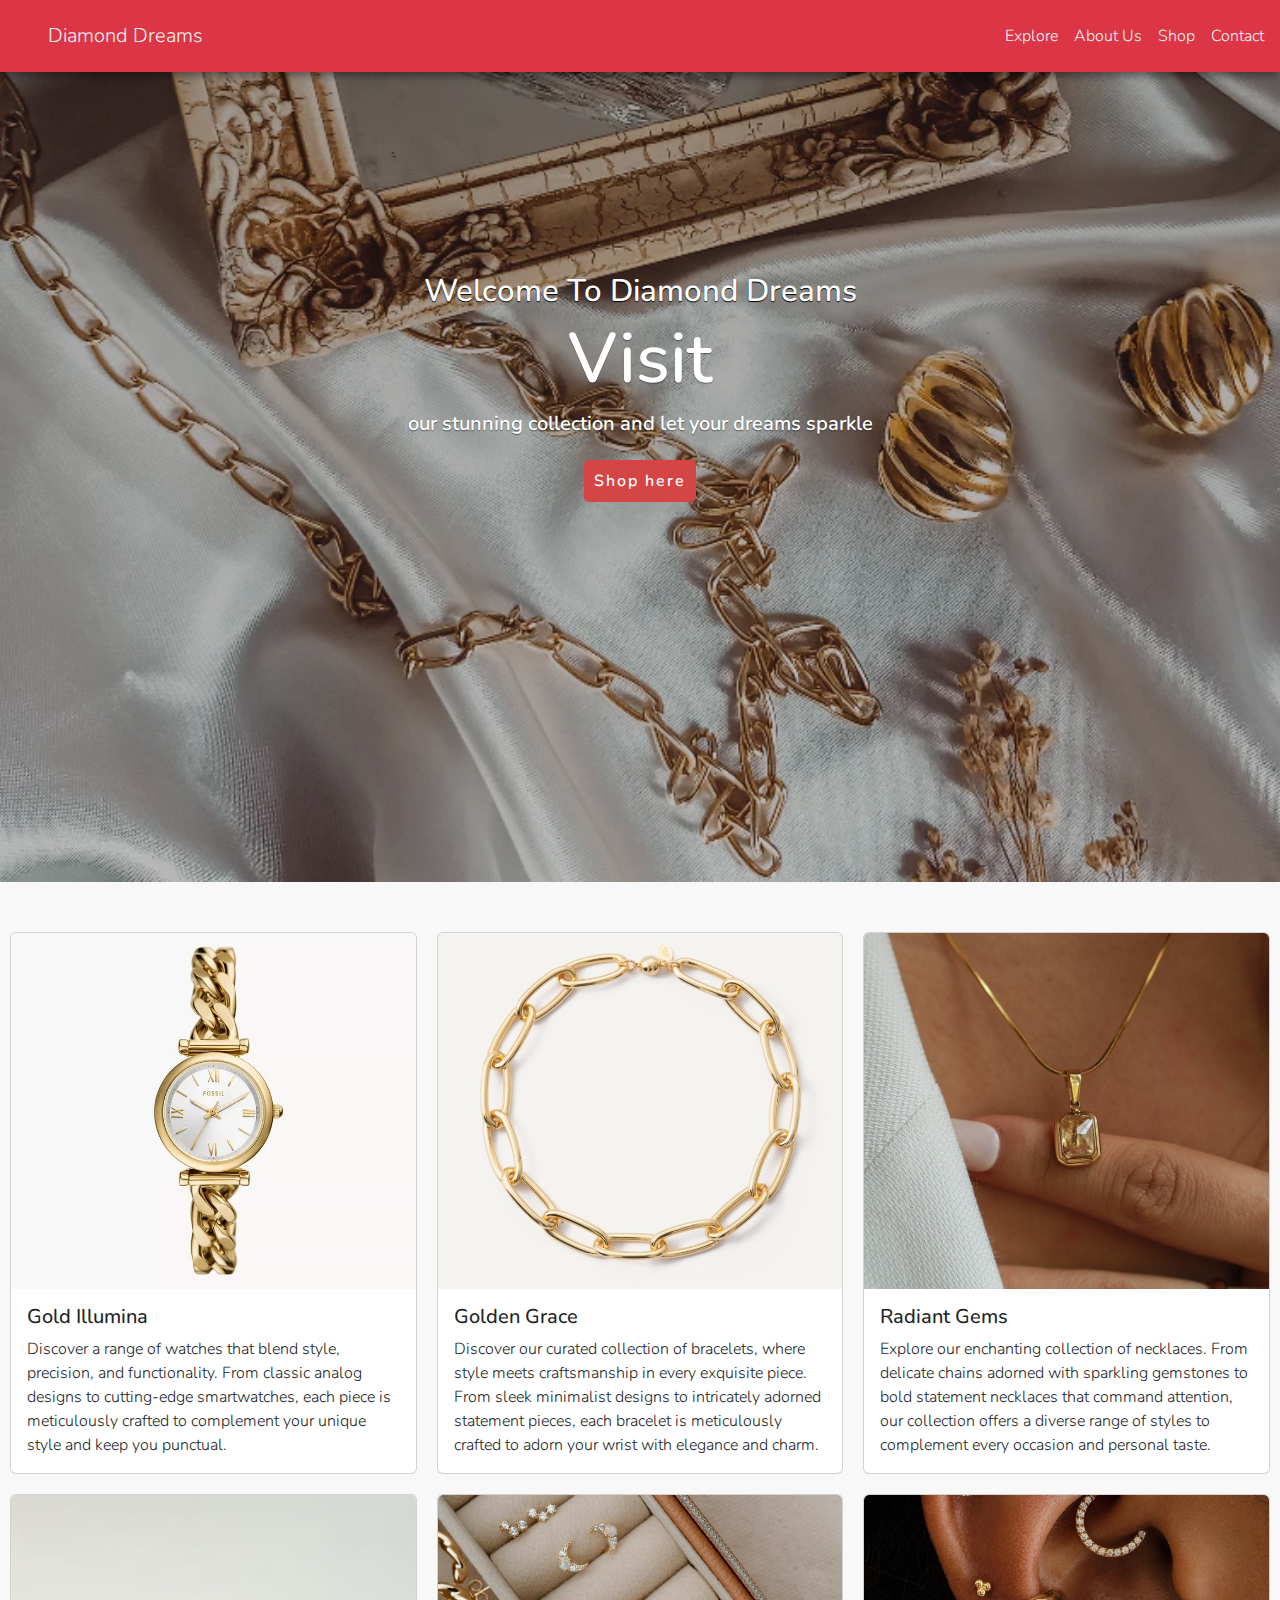
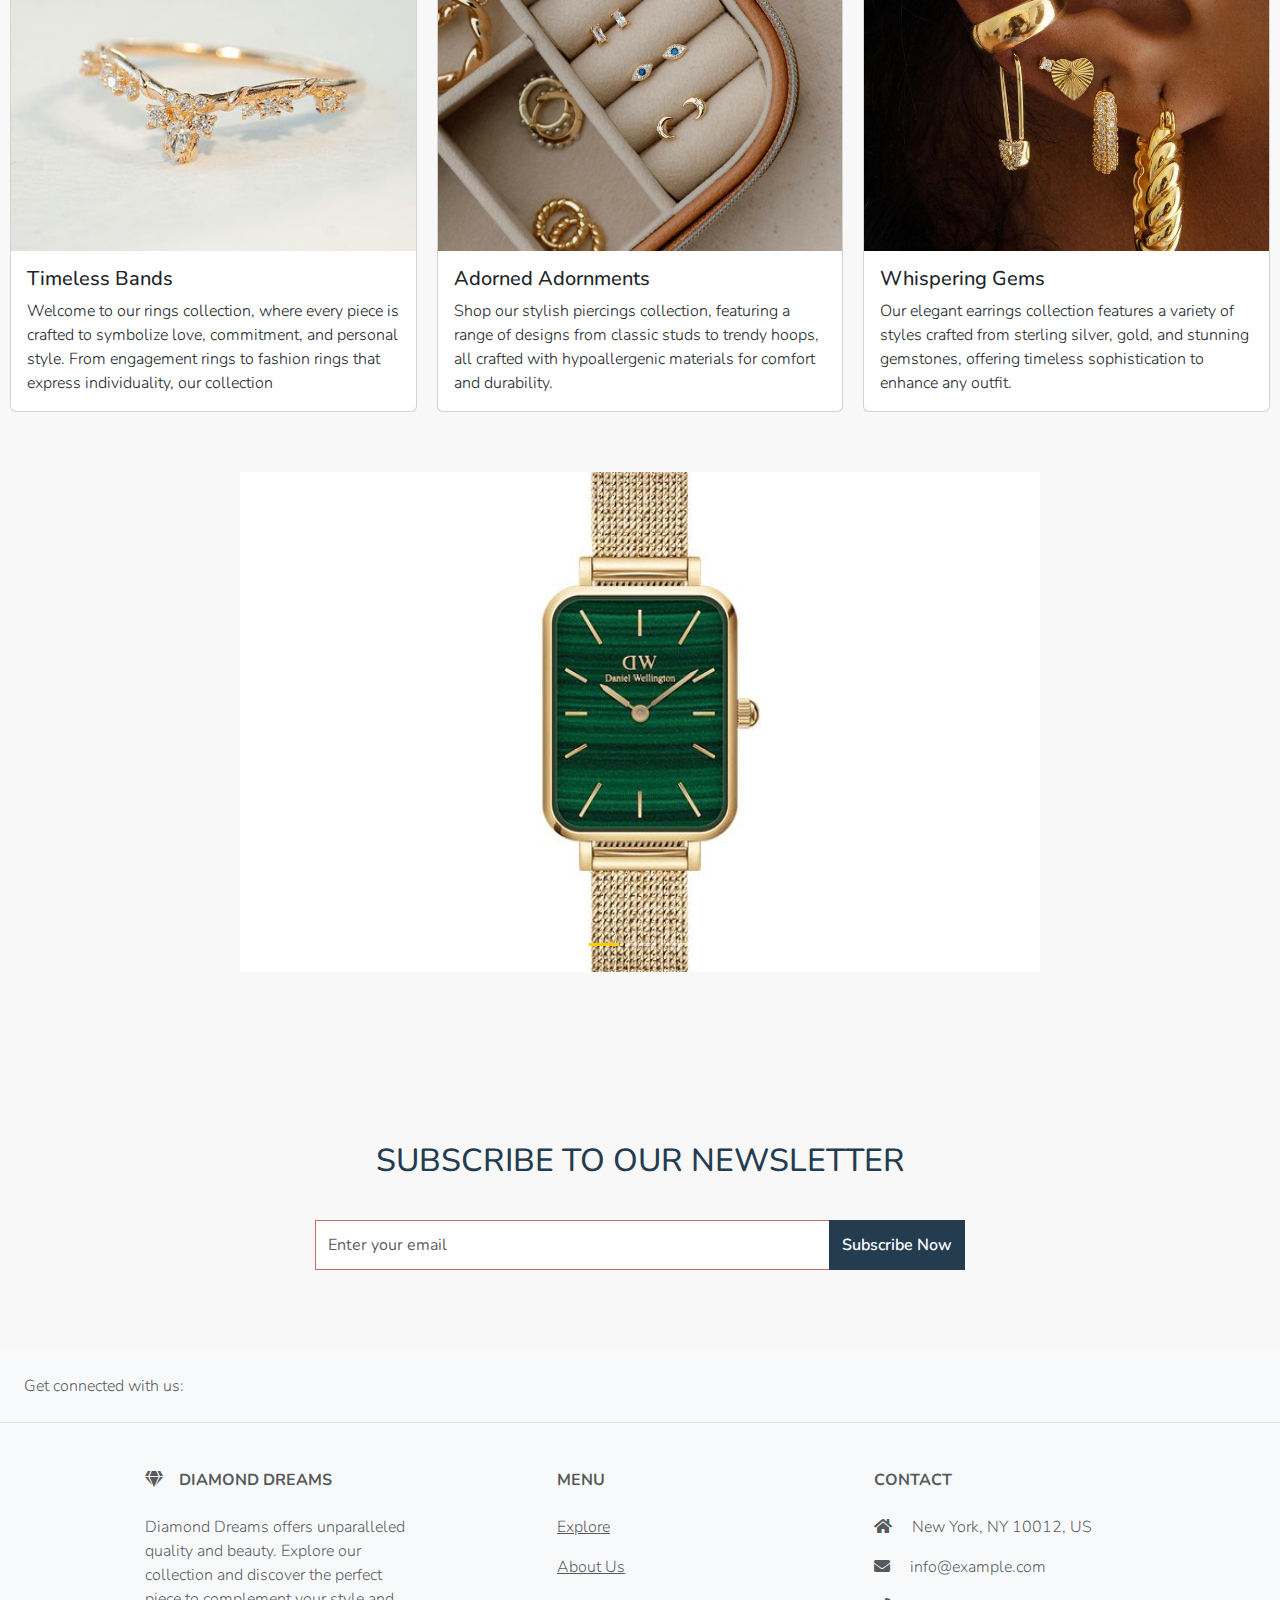
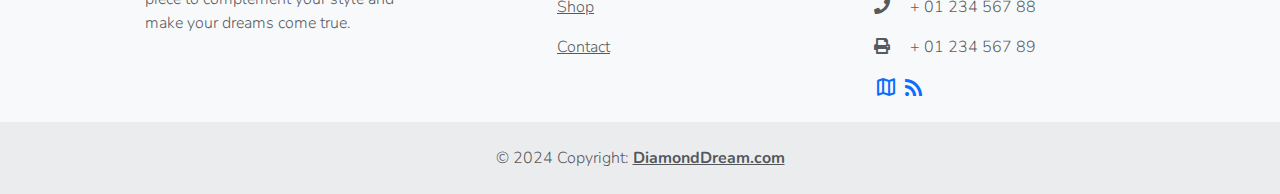
<file: index.html>
<!DOCTYPE html>
<html lang="en">

<head>
    <meta charset="UTF-8">
    <meta name="viewport" content="width=device-width, initial-scale=1.0">
    <meta name="description"
        content="Explore our exclusive collection of handmade silver jewelry. Perfect for every occasion, our unique designs are crafted with care. Shop now!">
    <meta name="keywords" content="Jewerly store, necklace, Jevtić, ring, bracelet">
    <meta name="author" content="Mina Jevtić">
    <meta name="Copyright" content="Jewerly store Jevtić 2024.">
    <title>Diamond Dreams</title>
        <script src="https://code.jquery.com/jquery-3.6.0.min.js"></script>
    <script src="https://stackpath.bootstrapcdn.com/bootstrap/4.5.2/js/bootstrap.min.js"></script>
    <link href="https://maxcdn.bootstrapcdn.com/bootstrap/4.5.2/css/bootstrap.min.css" rel="stylesheet">
    <link href="https://cdn.jsdelivr.net/npm/bootstrap@5.3.3/dist/css/bootstrap.min.css" rel="stylesheet"
        integrity="sha384-QWTKZyjpPEjISv5WaRU9OFeRpok6YctnYmDr5pNlyT2bRjXh0JMhjY6hW+ALEwIH" crossorigin="anonymous">
    <link rel="stylesheet" href="https://cdnjs.cloudflare.com/ajax/libs/animate.css/4.1.1/animate.min.css" />
    <script src="https://cdn.jsdelivr.net/npm/bootstrap@3.4.1/dist/js/bootstrap.min.js" integrity="sha384-aJ21OjlMXNL5UyIl/XNwTMqvzeRMZH2w8c5cRVpzpU8Y5bApTppSuUkhZXN0VxHd" crossorigin="anonymous"></script>
    <link rel="shortcut icon" href="slike/icon.png">
    <script src="https://cdn.jsdelivr.net/npm/bootstrap@5.3.3/dist/js/bootstrap.bundle.min.js"></script>
     <link href="https://cdnjs.cloudflare.com/ajax/libs/font-awesome/5.15.3/css/all.min.css" rel="stylesheet"> 
    <link rel="preconnect" href="https://fonts.googleapis.com">
<link rel="preconnect" href="https://fonts.gstatic.com" crossorigin>
<link href="https://fonts.googleapis.com/css2?family=Nunito:ital,wght@0,200..1000;1,200..1000&display=swap" rel="stylesheet">
    <link rel="stylesheet" href="https://fonts.googleapis.com/css2?family=Material+Symbols+Outlined:opsz,wght,FILL,GRAD@24,400,0,0" />
    <link rel="stylesheet" href="./html/style.css">
</head>

<body class="fade-in">
    <header data-mdb-sticky-boundary="true">
        <nav class="navbar navbar-expand-lg navbar-blue bg-danger">
            <a class="navbar-brand text-light ml-5" href="#">Diamond Dreams</a>
            <button class="navbar-toggler" type="button" data-toggle="collapse" data-target="#navbarNav"
                aria-controls="navbarNav" aria-expanded="false" aria-label="Toggle navigation">
               
            </button>
            <div class="collapse navbar-collapse mr-9 p-2" id="navbarNav">
                <ul class="navbar-nav ml-auto ">
                    <li class="nav-item ">
                        <a class="nav-link text-light " href="index.html">Explore</a>
                    </li>
                    <li class="nav-item">
                        <a class="nav-link text-light" href="html/about.html">About Us</a>
                    </li>
                    <li class="nav-item">
                        <a class="nav-link text-light" href="html/gallery.html">Shop</a>
                    </li>
                    <li class="nav-item">
                        <a class="nav-link text-light" href="html/contact.html">Contact</a>
                    </li>
                </ul>
            </div>
        </nav>
    </header>
    <div class="home">
        <div class="content animate__animated animate__slideInUp">
            <h5>Welcome To Diamond Dreams</h5>
            <h1>Visit <span class="changecontent"></span></h1>
            <p>our stunning collection and let your dreams sparkle</p>
            <a href="html/gallery.html">Shop here</a>
        </div>
    </div>
    <div class="row row-cols-1 row-cols-md-3 g-0">
        <div class="col">
            <div class="card">
                <img src="slike/watch1.jpeg" class="card-img-top" alt="watch">
                <div class="card-body">
                    <h5 class="card-title">Gold Illumina</h5>
                    <p class="card-text">Discover a range of watches that blend style, precision, and functionality.
                        From classic analog designs to cutting-edge smartwatches, each piece is meticulously
                        crafted to complement your unique style and keep you punctual.</p>
                </div>
            </div>
        </div>
        <div class="col">
            <div class="card">
                <img src="slike/Necklace - Gold.jpeg" class="card-img-top" alt="necklace">
                <div class="card-body">
                    <h5 class="card-title">Golden Grace</h5>
                    <p class="card-text">Discover our curated collection of bracelets, where style meets craftsmanship
                        in every exquisite piece. From sleek minimalist designs to intricately adorned statement pieces,
                        each bracelet
                        is meticulously crafted to adorn your wrist with elegance and charm.</p>
                </div>
            </div>
        </div>
        <div class="col">
            <div class="card">
                <img src="slike/zlato2.jpg" class="card-img-top" alt="gold">
                <div class="card-body">
                    <h5 class="card-title">Radiant Gems</h5>
                    <p class="card-text">Explore our enchanting collection of necklaces. From delicate chains adorned
                        with sparkling gemstones to bold statement necklaces that command attention,
                        our collection offers a diverse range of styles to complement every occasion and personal taste.
                    </p>
                </div>
            </div>
        </div>
        <div class="col">
            <div class="card">
                <img src="slike/Kore Ring.jpeg" class="card-img-top" alt="ring">
                <div class="card-body">
                    <h5 class="card-title">Timeless Bands</h5>
                    <p class="card-text">Welcome to our rings collection, where every piece is crafted to symbolize
                        love, commitment, and personal style.
                        From engagement rings to fashion rings that express individuality, our collection
                    </p>
                </div>
            </div>
        </div>
        <div class="col">
            <div class="card">
                <img src="slike/zlato.jpg" class="card-img-top" alt="zlato">
                <div class="card-body">
                    <h5 class="card-title">Adorned Adornments</h5>
                    <p class="card-text">Shop our stylish piercings collection, featuring a range of designs from
                        classic studs to trendy hoops,
                        all crafted with hypoallergenic materials for comfort and durability.</p>
                </div>
            </div>
        </div>
        <div class="col">
            <div class="card">
                <img src="slike/earings.jpeg" class="card-img-top" alt="earings">
                <div class="card-body">
                    <h5 class="card-title">Whispering Gems</h5>
                    <p class="card-text">Our elegant earrings collection features a variety of styles crafted from
                        sterling silver, gold, and
                        stunning gemstones, offering timeless sophistication to enhance any outfit.</p>
                </div>
            </div>
        </div>
    </div>

    <div id="carouselExampleIndicators" class="carousel slide">
        <div class="carousel-indicators">
            <button type="button" data-bs-target="#carouselExampleIndicators" data-bs-slide-to="0" class="active"
                aria-current="true" aria-label="Slide 1"></button>
            <button type="button" data-bs-target="#carouselExampleIndicators" data-bs-slide-to="1"
                aria-label="Slide 2"></button>
            <button type="button" data-bs-target="#carouselExampleIndicators" data-bs-slide-to="2"
                aria-label="Slide 3"></button>
        </div>
        <div class="carousel-inner">
            <div class="carousel-item active">
                <img src="./slike/watch4.jpeg" class="d-block  w-100 h-100px" alt="watch4">
            </div>
            <div class="carousel-item">
                <img src="./slike/watch3.jpeg" class="d-block w-100 h-100px " alt="watch3">
            </div>
            <div class="carousel-item">
                <img src="./slike/watch5.jpeg" class="d-block w-100 h-100px " alt="watch5">
            </div>
        </div>
        <button class="carousel-control-prev" type="button" data-bs-target="#carouselExampleIndicators"
            data-bs-slide="prev">
            <span class="carousel-control-prev-icon" aria-hidden="true"></span>
            <span class="visually-hidden">Previous</span>
        </button>
        <button class="carousel-control-next" type="button" data-bs-target="#carouselExampleIndicators"
            data-bs-slide="next">
            <span class="carousel-control-next-icon" aria-hidden="true"></span>
            <span class="visually-hidden">Next</span>
        </button>
    </div>

    <section class="newsletter">
        <div class="container">
            <div class="row">
                <div class="col-sm-12">
                    <div class="content">
                        <h2>SUBSCRIBE TO OUR NEWSLETTER</h2>
                        <div class="input-group">
                            <input type="email" class="form-control" placeholder="Enter your email">
                            <span class="input-group-btn">
                                <button class="btn" type="submit">Subscribe Now</button>
                            </span>
                        </div>
                    </div>
                </div>
            </div>
        </div>
    </section>

    <footer class="text-center text-lg-start bg-body-tertiary text-muted">
        <section class="d-flex justify-content-center justify-content-lg-between p-4 border-bottom">
            <div class="me-5 d-none d-lg-block">
                <span>Get connected with us:</span>
            </div>
        </section>
        <section class="">
            <div class="container text-center text-md-start mt-5">
                <div class="row mt-3">
                    <div class="col-md-3 col-lg-4 col-xl-3 mx-auto mb-4">
                        <h6 class="text-uppercase fw-bold mb-4">
                            <i class="fas fa-gem me-3"></i>Diamond Dreams
                        </h6>
                        <p>
                            Diamond Dreams offers unparalleled quality and beauty. Explore our collection and discover
                            the perfect piece to complement your style and make your dreams come true.
                        </p>
                    </div>
                    <div class="col-md-3 col-lg-2 col-xl-2 mx-auto mb-4">
                        <h6 class="text-uppercase fw-bold mb-4">
                            Menu
                        </h6>
                        <p>
                            <a href="#" class="text-reset">Explore</a>
                        </p>
                        <p>
                            <a href="html/about.html" class="text-reset">About Us</a>
                        </p>
                        <p>
                            <a href="html/gallery.html" class="text-reset">Shop</a>
                        </p>
                        <p>
                            <a href="html/contact.html" class="text-reset">Contact</a>
                        </p>
                    </div>
                    <div class="col-md-4 col-lg-3 col-xl-3 mx-auto mb-md-0 mb-4">
                        <h6 class="text-uppercase fw-bold mb-4">Contact</h6>
                        <p><i class="fas fa-home me-3"></i> New York, NY 10012, US</p>
                        <p>
                            <i class="fas fa-envelope me-3"></i>
                            info@example.com
                        </p>
                        <p><i class="fas fa-phone me-3"></i> + 01 234 567 88</p>
                        <p><i class="fas fa-print me-3"></i> + 01 234 567 89</p>
                        <p>
                            <a href="sitemap.xml"><span class="material-symbols-outlined">map</span></a>
                             <a href="feed.rss"><span class="material-symbols-outlined">rss_feed</span></a>
                        </p>
                    </div>
                </div>
            </div>
        </section>
        <div class="text-center p-4" style="background-color: rgba(0, 0, 0, 0.05);">
            © 2024 Copyright:
            <a class="text-reset fw-bold" href="#">DiamondDream.com</a>
        </div>
    </footer>



</body>

</html>
</file>
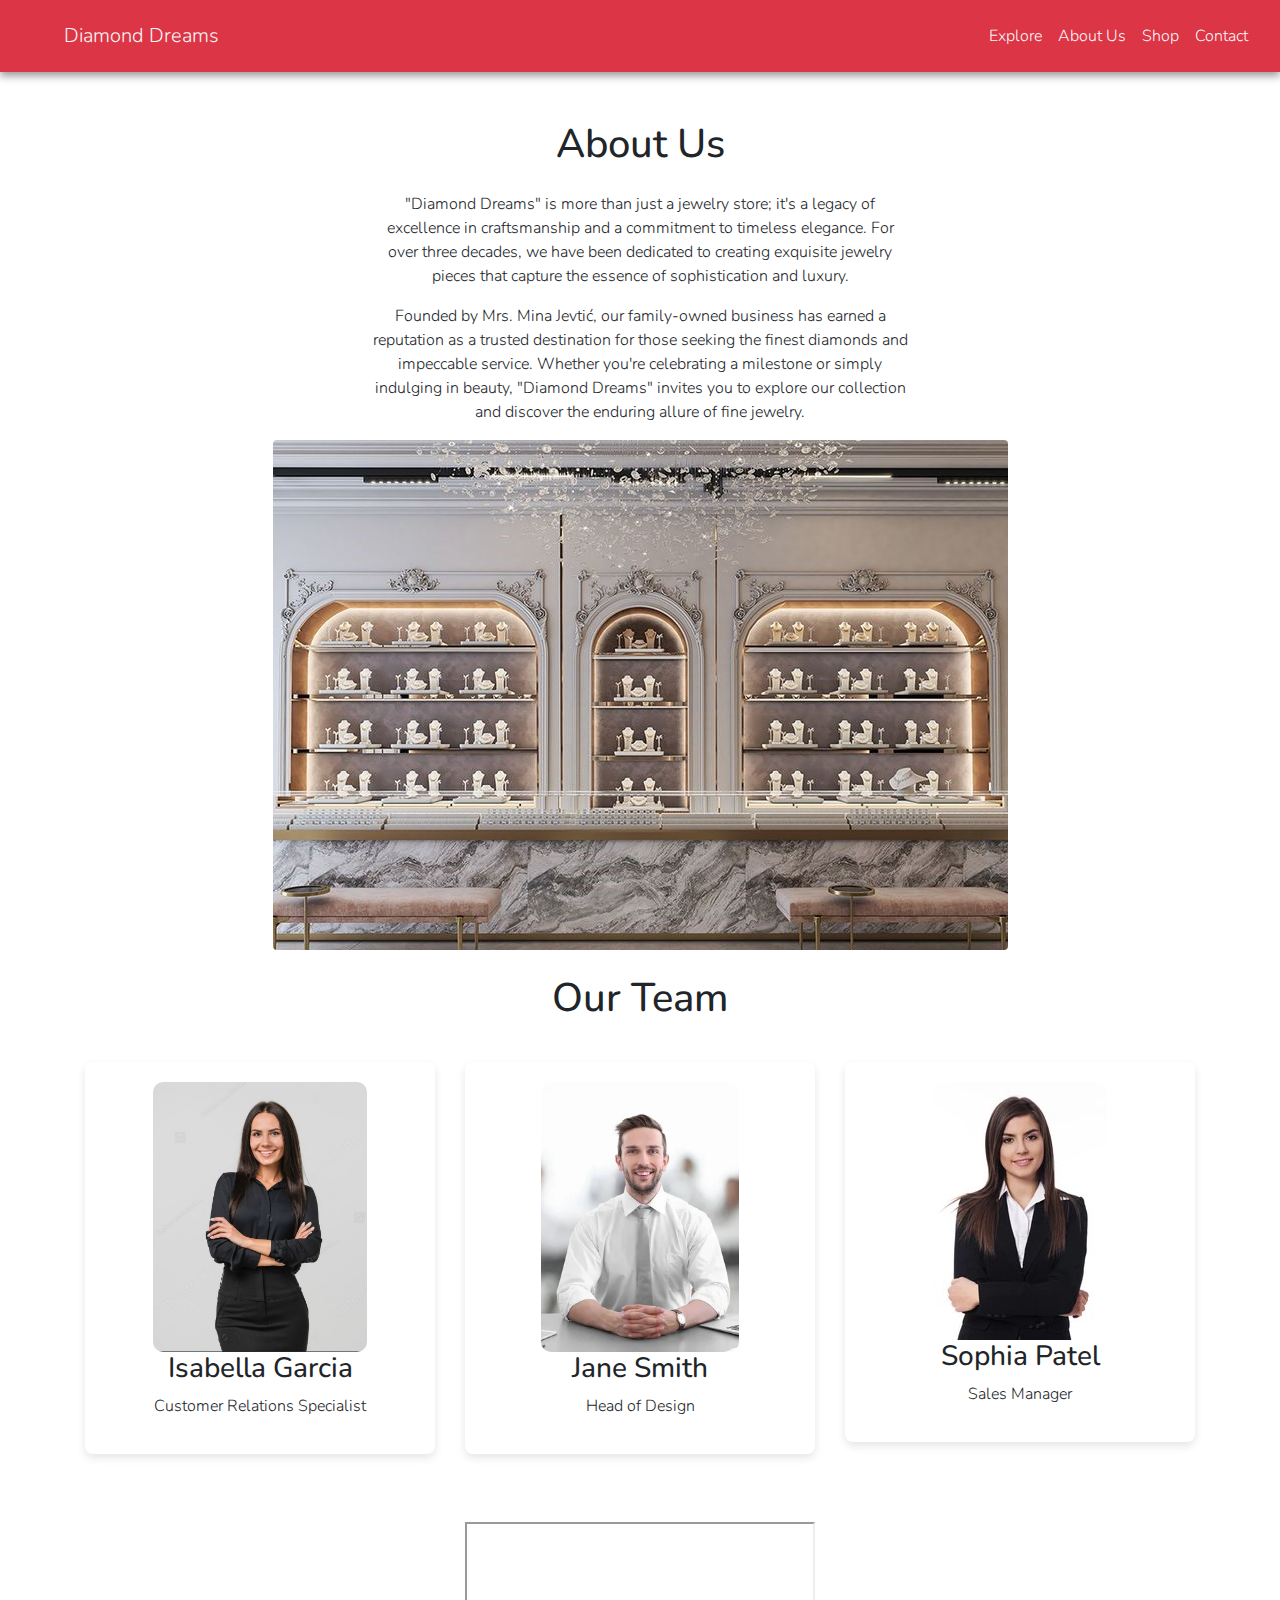
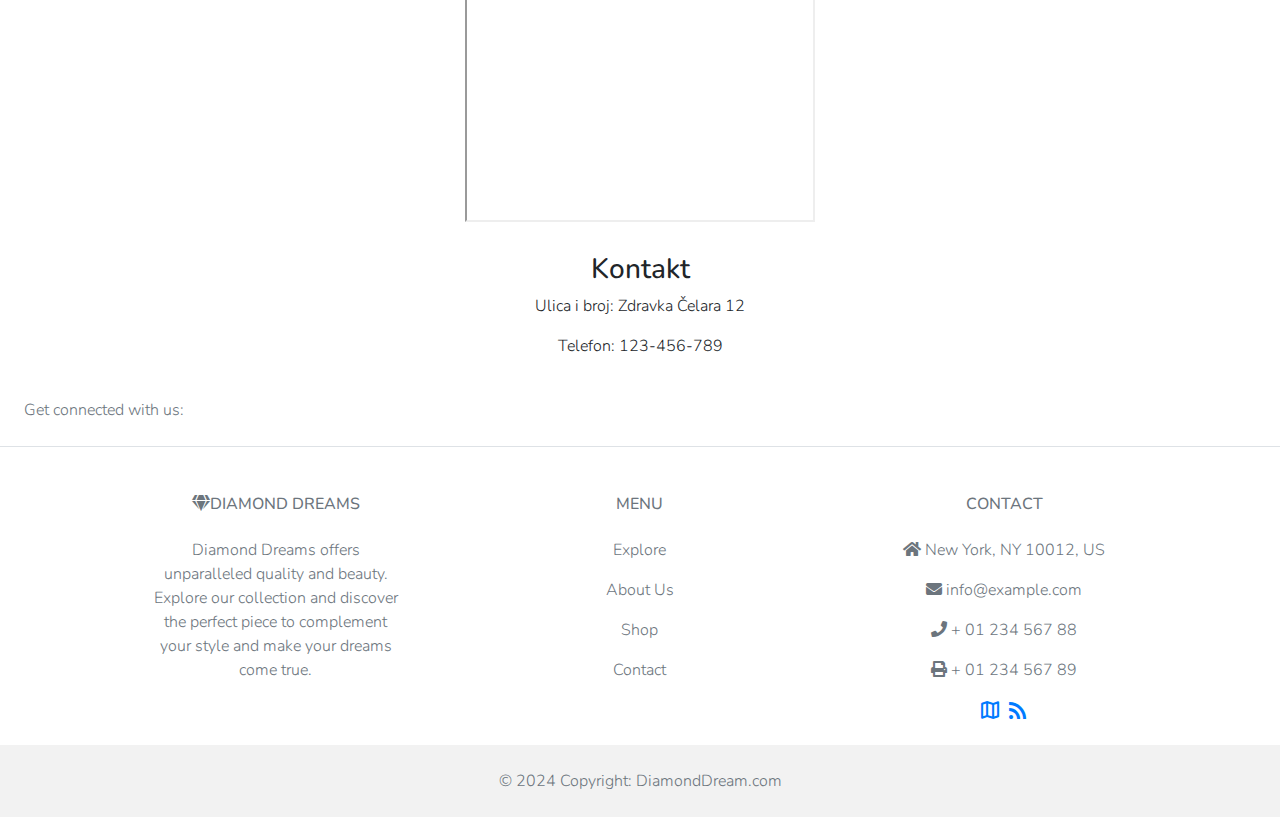
<file: html/about.html>
<!DOCTYPE html>
<html lang="en">
    <head>
        <meta charset="UTF-8">
        <meta name="viewport" content="width=device-width, initial-scale=1.0">
        <meta name="description" content="Explore our exclusive collection of handmade silver jewelry. Perfect for every occasion, our unique designs are crafted with care. Shop now!">
        <meta name="keywords" content="Jewerly store, necklace, Jevtić, ring, bracelet">
        <meta name="author" content="Mina Jevtić">  
        <meta name="Copyright" content="Jewerly store Jevtić 2024.">
        <title>Diamond Dreams</title>
         <script src="https://code.jquery.com/jquery-3.6.0.min.js"></script>
    <script src="https://stackpath.bootstrapcdn.com/bootstrap/4.5.2/js/bootstrap.min.js"></script>
    <link href="https://maxcdn.bootstrapcdn.com/bootstrap/4.5.2/css/bootstrap.min.css" rel="stylesheet">
    <link rel="shortcut icon" href="../slike/icon.png">
<script src="https://cdn.jsdelivr.net/npm/bootstrap@3.4.1/dist/js/bootstrap.min.js" integrity="sha384-aJ21OjlMXNL5UyIl/XNwTMqvzeRMZH2w8c5cRVpzpU8Y5bApTppSuUkhZXN0VxHd" crossorigin="anonymous"></script>
    <script src="https://cdn.jsdelivr.net/npm/bootstrap@5.3.3/dist/js/bootstrap.bundle.min.js"></script>
 <link href="https://cdnjs.cloudflare.com/ajax/libs/font-awesome/5.15.3/css/all.min.css" rel="stylesheet">
     <link rel="preconnect" href="https://fonts.googleapis.com">
<link rel="preconnect" href="https://fonts.gstatic.com" crossorigin>
<link href="https://fonts.googleapis.com/css2?family=Nunito:ital,wght@0,200..1000;1,200..1000&display=swap" rel="stylesheet">
         <link rel="stylesheet" href="https://fonts.googleapis.com/css2?family=Material+Symbols+Outlined:opsz,wght,FILL,GRAD@24,400,0,0" />
        <link rel="stylesheet" href="../html/style.css">
      </head>
<body>

     <header data-mdb-sticky-boundary="true">
        <nav class="navbar navbar-expand-lg navbar-blue bg-danger">
            <a class="navbar-brand text-light ml-5" href="../index.html">Diamond Dreams</a>
            <button class="navbar-toggler" type="button" data-toggle="collapse" data-target="#navbarNav"
                aria-controls="navbarNav" aria-expanded="false" aria-label="Toggle navigation">
                
            </button>
            <div class="collapse navbar-collapse mr-9 p-2" id="navbarNav">
                <ul class="navbar-nav ml-auto ">
                    <li class="nav-item ">
                        <a class="nav-link text-light " href="../index.html">Explore</a>
                    </li>
                    <li class="nav-item">
                        <a class="nav-link text-light" href="about.html">About Us</a>
                    </li>
                    <li class="nav-item">
                        <a class="nav-link text-light" href="gallery.html">Shop</a>
                    </li>
                    <li class="nav-item">
                        <a class="nav-link text-light" href="contact.html">Contact</a>
                    </li>
                </ul>
            </div>
        </nav>
    </header>


    <div class="container mt-4">
        <h1 class="text-center mt-5 fs-1 about-h1">About Us</h1>
        <div class="row mt-4">
          <div class="col-md-6 order-1 col-md-12 text-center">
            <img src="../slike/store.jpeg" class="img-fluid about-image rounded" alt="store">
          </div>
          <div class="col-md-6 fs-5 mt-md-0 mt-3 text-center mx-auto">
            <p class="fs-4 about-p font">"Diamond Dreams" is more than just a jewelry store; it's a legacy of excellence in craftsmanship and a commitment to timeless elegance. For over three decades, we have been dedicated to creating exquisite jewelry pieces that capture the essence of sophistication and luxury. </p>
            <p class="fs-4 about-p font">Founded by Mrs. Mina Jevtić, our family-owned business has earned a reputation as a trusted destination for those seeking the finest diamonds and impeccable service. Whether you're celebrating a milestone or simply indulging in beauty, "Diamond Dreams" invites you to explore our collection and discover the enduring allure of fine jewelry.</p>
          </div>
        </div>
      </div>


     <div class="container">
        <h1 class="my-4 text-center">Our Team</h1>
        
        <div class="row">
          <div class="col-lg-4 col-md-6">
            <div class="team-member">
              <img src="../slike/woman2.jpg" alt="Team Member 1">
              <h3>Isabella Garcia</h3>
              <p>Customer Relations Specialist</p>
            </div>
          </div>
      
          <div class="col-lg-4 col-md-6">
            <div class="team-member">
              <img src="../slike/man.jpg" alt="Team Member 2">
              <h3>Jane Smith</h3>
              <p>Head of Design</p>
            </div>
          </div>
      
          <div class="col-lg-4 col-md-6">
            <div class="team-member">
              <img src="../slike/woman3.jpg" alt="Team Member 3">
              <h3>Sophia Patel</h3>
              <p>Sales Manager</p>
            </div>
          </div>
        </div>
      </div>
   
     
    
      <div class="col-md-12 text-center mt-2">
        <div class="mapa">
          <iframe src="https://www.google.com/maps/embed?pb=!1m18!1m12!1m3!1d2830.4055221670005!2d20.4815072!3d44.8133026!2m3!1f0!2f0!3f0!3m2!1i1024!2i768!4f13.1!3m3!1m2!1s0x475a7abd87fbf4b5%3A0xed137cbad2a8615c!2z0JfQtNGA0LDQstC60LAg0KfQtdC70LDRgNCwIDIzLCDQkdC10L7Qs9GA0LDQtCAxMTA2MA!5e0!3m2!1ssr!2srs!4v1711200705818!5m2!1ssr!2srs" 
                  width="350" 
                  height="300" 
                  allowfullscreen="" 
                  loading="lazy" 
                  referrerpolicy="no-referrer-when-downgrade" 
                  class="mapa">
          </iframe>
        </div>
        <div class="mt-4 fs-5">
          <h3>Kontakt</h3>
          <p>Ulica i broj: Zdravka Čelara 12</p>
          <p>Telefon: 123-456-789</p>
        </div>
      </div>
    
<footer class="text-center text-lg-start bg-body-tertiary text-muted">
    <section class="d-flex justify-content-center justify-content-lg-between p-4 border-bottom">
        <div class="me-5 d-none d-lg-block">
            <span>Get connected with us:</span>
        </div>
    </section>
    <section class="">
        <div class="container text-center text-md-start mt-5">
            <div class="row mt-3">
                <div class="col-md-3 col-lg-4 col-xl-3 mx-auto mb-4">
                    <h6 class="text-uppercase fw-bold mb-4">
                        <i class="fas fa-gem me-3"></i>Diamond Dreams</h6>
                    <p>
                        Diamond Dreams offers unparalleled quality and beauty. Explore our collection and discover 
                        the perfect piece to complement your style and make your dreams come true.
                    </p>                       
                </div>
                <div class="col-md-3 col-lg-2 col-xl-2 mx-auto mb-4">
                    <h6 class="text-uppercase fw-bold mb-4">
                        Menu
                    </h6>
                    <p>
                        <a href="../index.html" class="text-reset">Explore</a>
                    </p>
                    <p>
                        <a href="about.html" class="text-reset">About Us</a>
                    </p>
                    <p>
                        <a href="gallery.html" class="text-reset">Shop</a>
                    </p>
                    <p>
                        <a href="contact.html" class="text-reset">Contact</a>
                    </p>
                </div>
                <div class="col-md-4 col-lg-3 col-xl-3 mx-auto mb-md-0 mb-4">
                    <h6 class="text-uppercase fw-bold mb-4">Contact</h6>
                    <p><i class="fas fa-home me-3"></i> New York, NY 10012, US</p>
                    <p>
                        <i class="fas fa-envelope me-3"></i>
                        info@example.com
                    </p>
                    <p><i class="fas fa-phone me-3"></i> + 01 234 567 88</p>
                    <p><i class="fas fa-print me-3"></i> + 01 234 567 89</p>
                       <p>
                            <a href="../sitemap.xml"><span class="material-symbols-outlined">map</span></a>
                             <a href="../feed.rss"><span class="material-symbols-outlined">rss_feed</span></a>
                        </p>
                </div>
            </div>
        </div>
    </section>
    <div class="text-center p-4" style="background-color: rgba(0, 0, 0, 0.05);">
        © 2024 Copyright:
        <a class="text-reset fw-bold" href="#">DiamondDream.com</a>
    </div>
</footer>
</body>
</html>
</file>
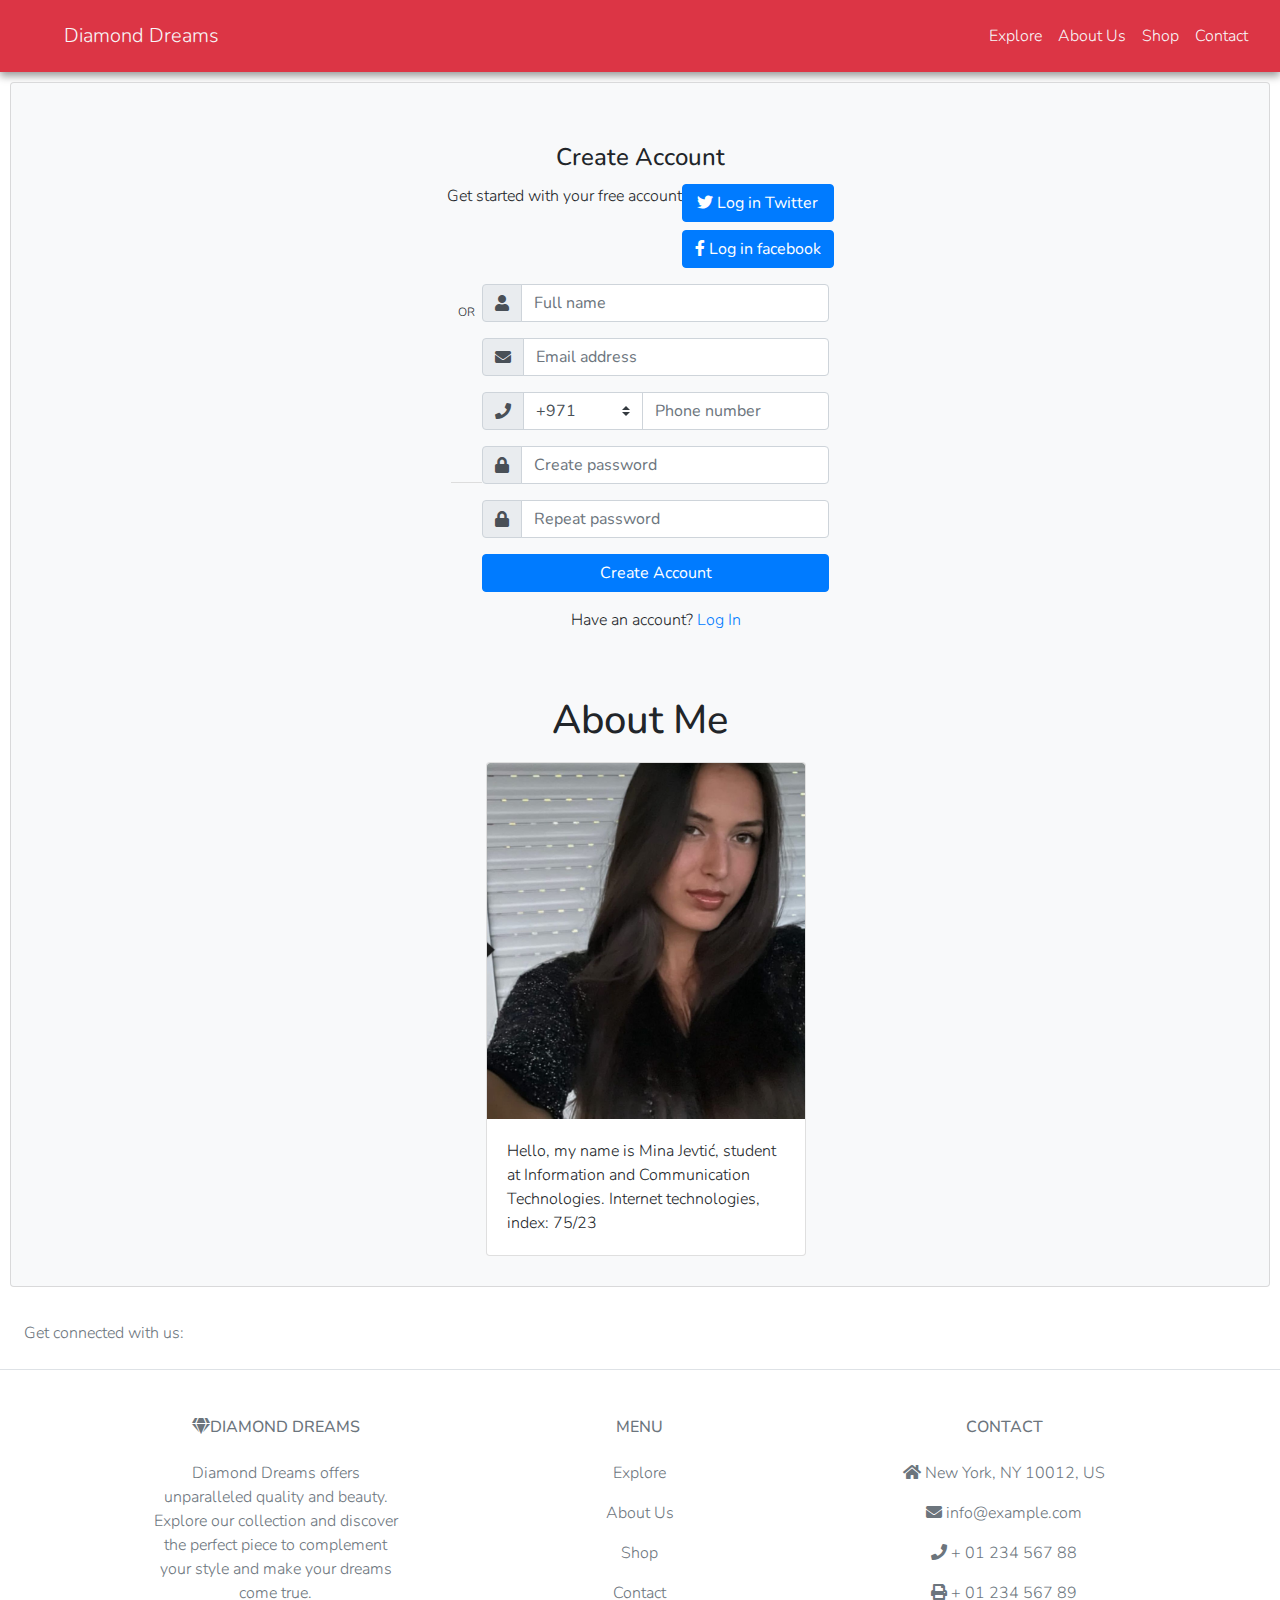
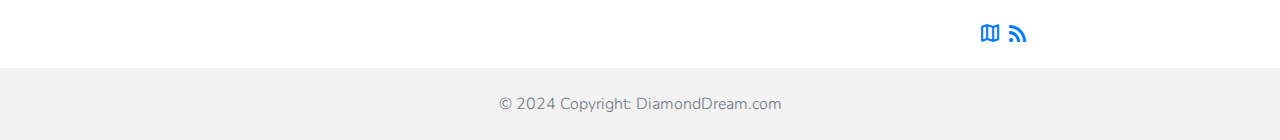
<file: html/contact.html>
<!DOCTYPE html>
<html lang="en">
    <head>
        <meta charset="UTF-8">
        <meta name="viewport" content="width=device-width, initial-scale=1.0">
        <meta name="description" content="Explore our exclusive collection of handmade silver jewelry. Perfect for every occasion, our unique designs are crafted with care. Shop now!">
        <meta name="keywords" content="Jewerly store, necklace, Jevtić, ring, bracelet">
        <meta name="author" content="Mina Jevtić">  
        <meta name="Copyright" content="Jewerly store Jevtić 2024.">
        <title>Diamond Dreams</title>
      <script src="https://code.jquery.com/jquery-3.6.0.min.js"></script>
    <script src="https://stackpath.bootstrapcdn.com/bootstrap/4.5.2/js/bootstrap.min.js"></script>
    <link href="https://maxcdn.bootstrapcdn.com/bootstrap/4.5.2/css/bootstrap.min.css" rel="stylesheet">
    <link rel="shortcut icon" href="../slike/icon.png">
<script src="https://cdn.jsdelivr.net/npm/bootstrap@3.4.1/dist/js/bootstrap.min.js" integrity="sha384-aJ21OjlMXNL5UyIl/XNwTMqvzeRMZH2w8c5cRVpzpU8Y5bApTppSuUkhZXN0VxHd" crossorigin="anonymous"></script>
    <script src="https://cdn.jsdelivr.net/npm/bootstrap@5.3.3/dist/js/bootstrap.bundle.min.js"></script>
 <link href="https://cdnjs.cloudflare.com/ajax/libs/font-awesome/5.15.3/css/all.min.css" rel="stylesheet">
     <link rel="preconnect" href="https://fonts.googleapis.com">
<link rel="preconnect" href="https://fonts.gstatic.com" crossorigin>
<link href="https://fonts.googleapis.com/css2?family=Nunito:ital,wght@0,200..1000;1,200..1000&display=swap" rel="stylesheet">
        <link rel="stylesheet" href="https://fonts.googleapis.com/css2?family=Material+Symbols+Outlined:opsz,wght,FILL,GRAD@24,400,0,0" />
        <link rel="stylesheet" href="../html/style.css">
    </head>
<body>
 <header data-mdb-sticky-boundary="true">
        <nav class="navbar navbar-expand-lg navbar-blue bg-danger">
            <a class="navbar-brand text-light ml-5" href="../index.html">Diamond Dreams</a>
            <button class="navbar-toggler" type="button" data-toggle="collapse" data-target="#navbarNav"
                aria-controls="navbarNav" aria-expanded="false" aria-label="Toggle navigation">
               
            </button>
            <div class="collapse navbar-collapse mr-9 p-2" id="navbarNav">
                <ul class="navbar-nav ml-auto ">
                    <li class="nav-item ">
                        <a class="nav-link text-light " href="../index.html">Explore</a>
                    </li>
                    <li class="nav-item">
                        <a class="nav-link text-light" href="about.html">About Us</a>
                    </li>
                    <li class="nav-item">
                        <a class="nav-link text-light" href="gallery.html">Shop</a>
                    </li>
                    <li class="nav-item">
                        <a class="nav-link text-light" href="contact.html">Contact</a>
                    </li>
                </ul>
            </div>
        </nav>
    </header>
    <div class="card bg-light">
        <article class="card-body mx-auto" style="max-width: 400px;">
              <div class="row justify-content-center">
            <h4 class="card-title text-center">Create Account</h4>
            <p class="text-center">Get started with your free account</p>
            <p>
                <a href="" class="btn btn-block btn-primary"> <i class="fab fa-twitter"></i>  Log in Twitter</a>
                <a href="" class="btn btn-block btn-primary"> <i class="fab fa-facebook-f"></i>  Log in facebook</a>
            </p>
            <p class="divider-text">
                <span class="bg-light">OR</span>
            </p>
            <form>
            <div class="form-group input-group">
                <div class="input-group-prepend">
                    <span class="input-group-text"> <i class="fa fa-user"></i> </span>
                 </div>
                <input name="" class="form-control" placeholder="Full name" type="text">
            </div> 
            <div class="form-group input-group">
                <div class="input-group-prepend">
                    <span class="input-group-text"> <i class="fa fa-envelope"></i> </span>
                 </div>
                <input name="" class="form-control" placeholder="Email address" type="email">
            </div> 
            <div class="form-group input-group">
                <div class="input-group-prepend">
                    <span class="input-group-text"> <i class="fa fa-phone"></i> </span>
                </div>
                <select class="custom-select" style="max-width: 120px;">
                    <option selected="">+971</option>
                    <option value="1">+972</option>
                    <option value="2">+198</option>
                    <option value="3">+701</option>
                </select>
                <input name="" class="form-control" placeholder="Phone number" type="text">
            </div> 
            <div class="form-group input-group">
                <div class="input-group-prepend">
                    <span class="input-group-text"> <i class="fa fa-lock"></i> </span>
                </div>
                <input class="form-control" placeholder="Create password" type="password">
            </div> 
            <div class="form-group input-group">
                <div class="input-group-prepend">
                    <span class="input-group-text"> <i class="fa fa-lock"></i> </span>
                </div>
                <input class="form-control" placeholder="Repeat password" type="password">
            </div>                                      
            <div class="form-group">
                <button type="submit" class="btn btn-primary btn-block"> Create Account  </button>
            </div>      
            <p class="text-center">Have an account? <a href="">Log In</a> </p>                                                                 
        </form>
                    <h1 class="text-center mt-5 fs-1 about-h1">About Me</h1>
                    <div class="col-sm-9 col-md-11">
      <div class="card" style="width: 20rem;">
        <img class="card-img-top" src="../slike/me.jpg" alt="me">
        <div class="card-body">
          <p class="card-text">Hello, my name is Mina Jevtić, student at Information and Communication Technologies. Internet technologies, index: 75/23</p>
        </div>
      </div>
    </div>
  </div>
</div>
        </article>
        </div>
        
        </div> 
     
  <footer class="text-center text-lg-start bg-body-tertiary text-muted">
    <section class="d-flex justify-content-center justify-content-lg-between p-4 border-bottom">
        <div class="me-5 d-none d-lg-block">
            <span>Get connected with us:</span>
        </div>
    </section>
    <section class="">
        <div class="container text-center text-md-start mt-5">
            <div class="row mt-3">
                <div class="col-md-3 col-lg-4 col-xl-3 mx-auto mb-4">
                    <h6 class="text-uppercase fw-bold mb-4">
                        <i class="fas fa-gem me-3"></i>Diamond Dreams</h6>
                    <p>
                        Diamond Dreams offers unparalleled quality and beauty. Explore our collection and discover 
                        the perfect piece to complement your style and make your dreams come true.
                    </p>                       
                </div>
                <div class="col-md-3 col-lg-2 col-xl-2 mx-auto mb-4">
                    <h6 class="text-uppercase fw-bold mb-4">
                        Menu
                    </h6>
                    <p>
                        <a href="../index.html" class="text-reset">Explore</a>
                    </p>
                    <p>
                        <a href="about.html" class="text-reset">About Us</a>
                    </p>
                    <p>
                        <a href="gallery.html" class="text-reset">Shop</a>
                    </p>
                    <p>
                        <a href="contact.html" class="text-reset">Contact</a>
                    </p>
                </div>
                <div class="col-md-4 col-lg-3 col-xl-3 mx-auto mb-md-0 mb-4">
                    <h6 class="text-uppercase fw-bold mb-4">Contact</h6>
                    <p><i class="fas fa-home me-3"></i> New York, NY 10012, US</p>
                    <p>
                        <i class="fas fa-envelope me-3"></i>
                        info@example.com
                    </p>
                    <p><i class="fas fa-phone me-3"></i> + 01 234 567 88</p>
                    <p><i class="fas fa-print me-3"></i> + 01 234 567 89</p>
                     <p>
                            <a href="../sitemap.xml"><span class="material-symbols-outlined">map</span></a>
                             <a href="../feed.rss"><span class="material-symbols-outlined">rss_feed</span></a>
                        </p>
                </div>
            </div>
        </div>
    </section>
    <div class="text-center p-4" style="background-color: rgba(0, 0, 0, 0.05);">
        © 2024 Copyright:
        <a class="text-reset fw-bold" href="#">DiamondDream.com</a>
    </div>
</footer>

</body>
</html>
</file>
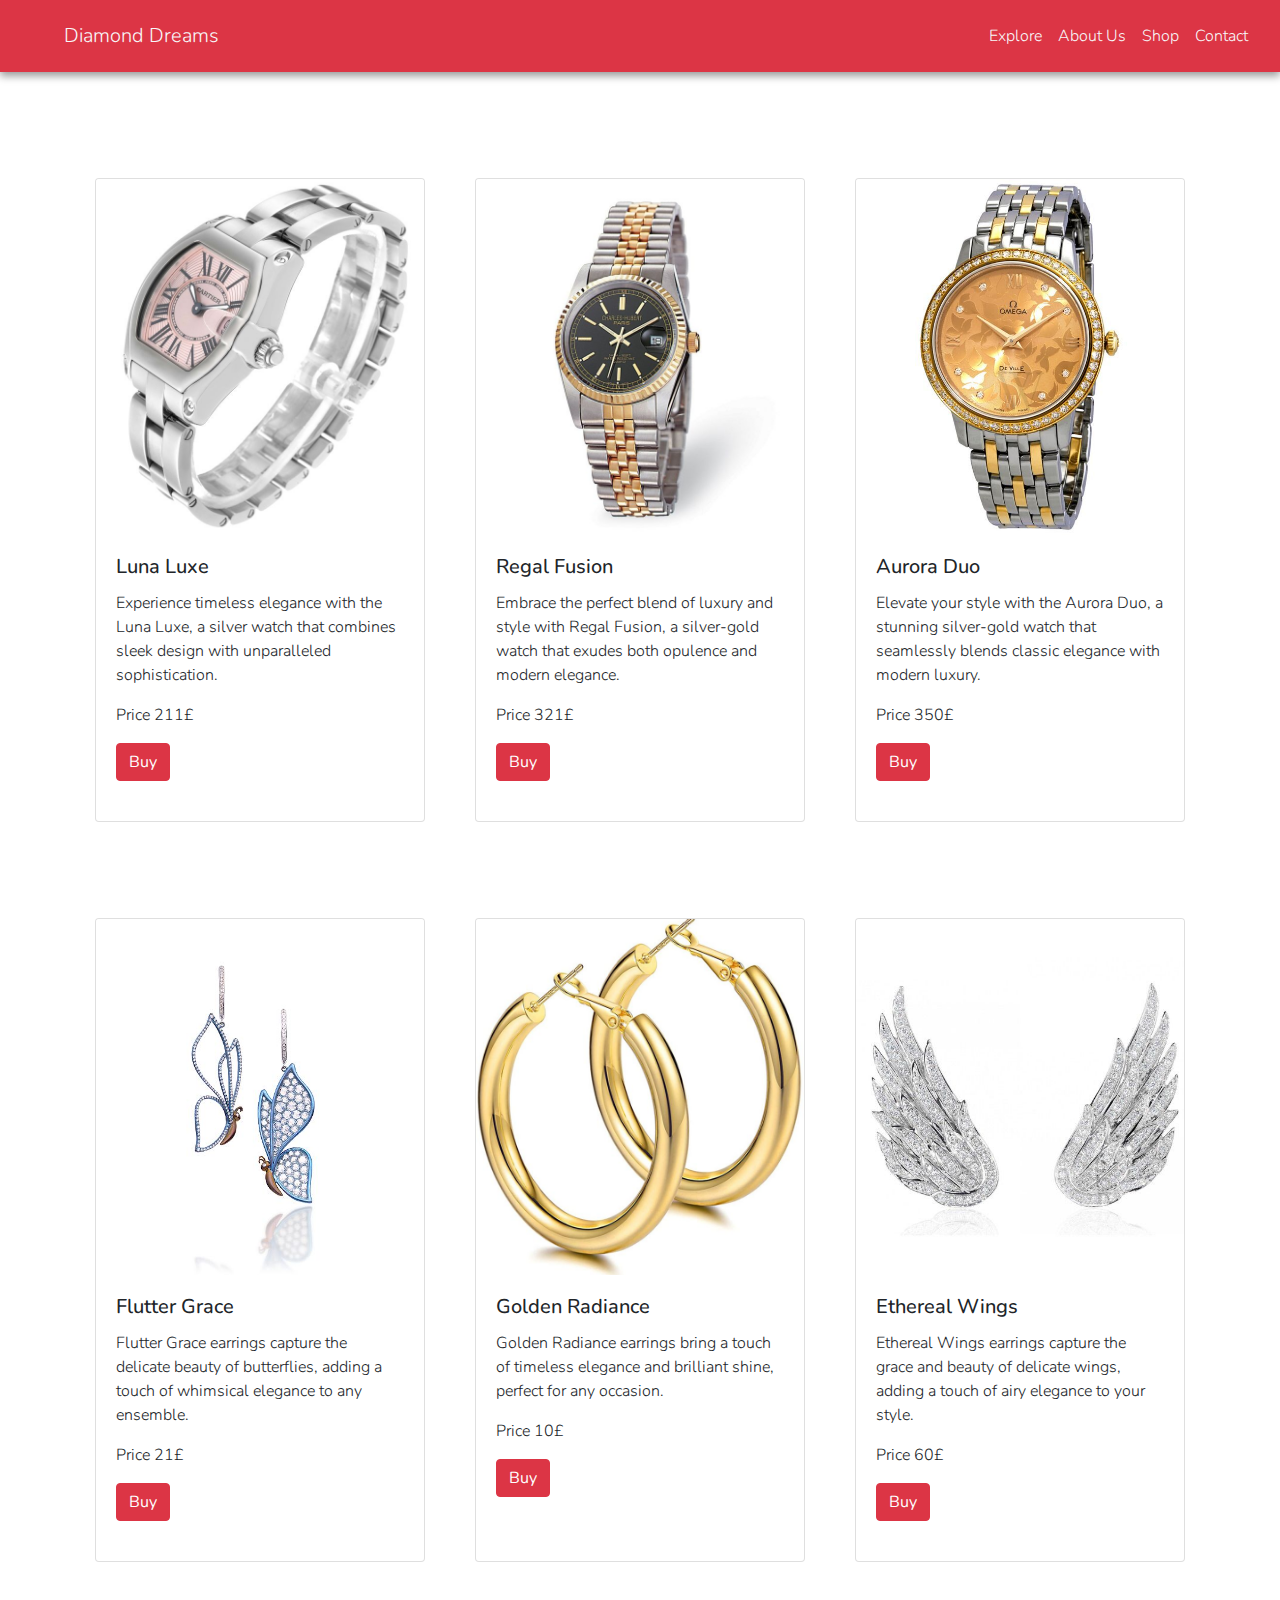
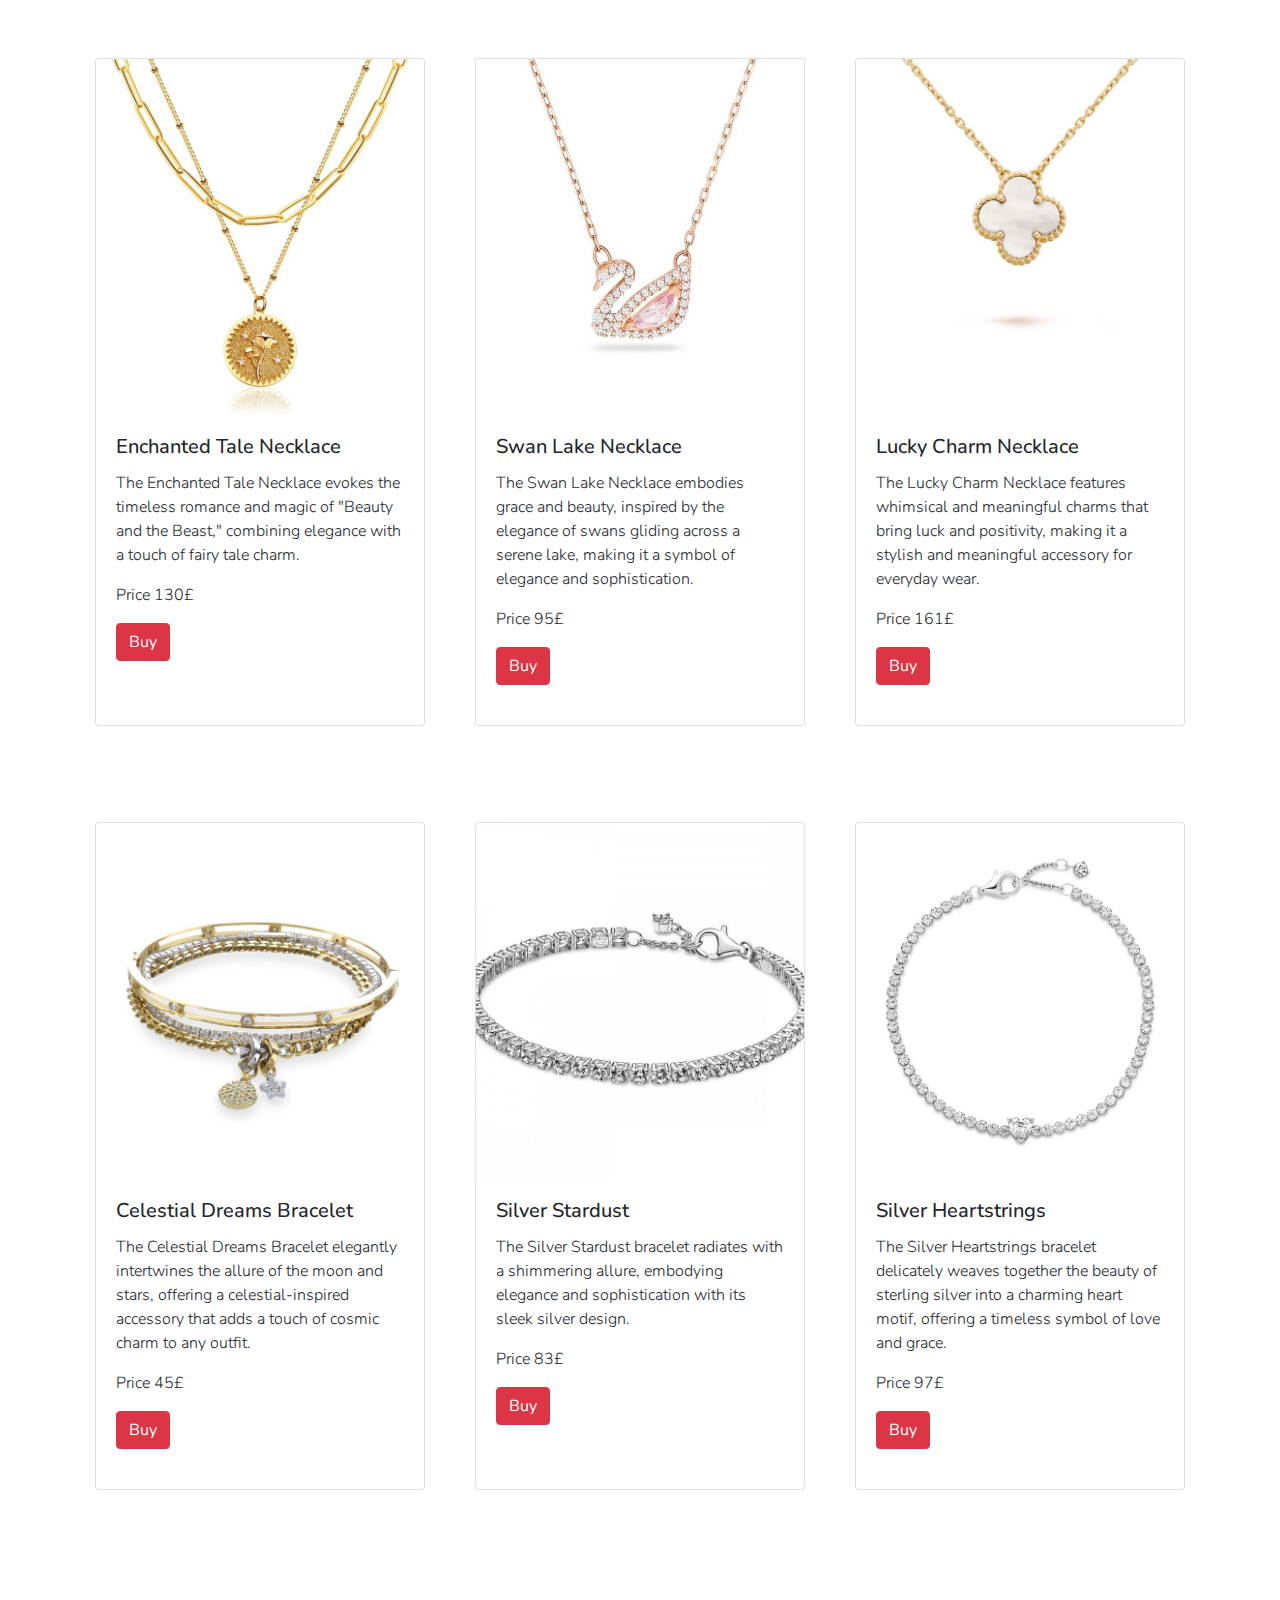
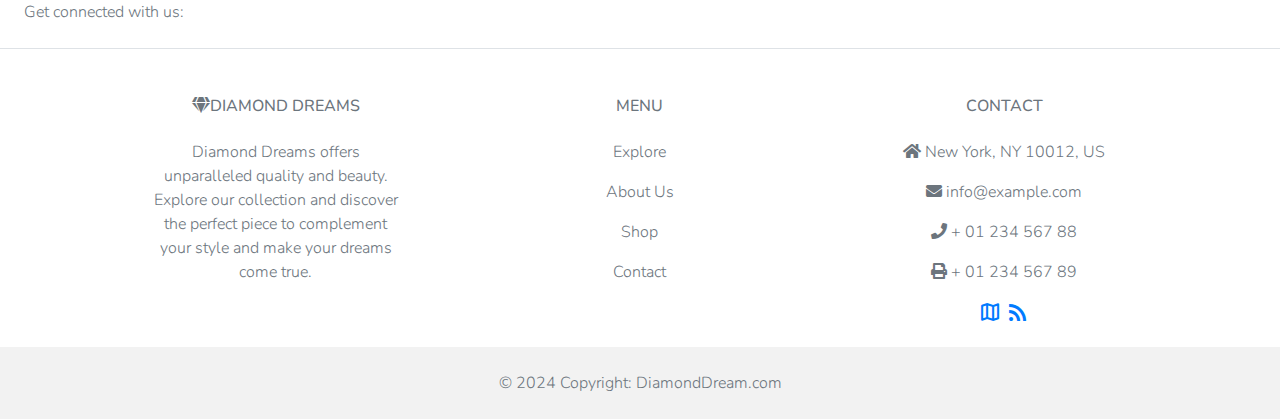
<file: html/gallery.html>
<!DOCTYPE html>
<html lang="en">

<head>
    <meta charset="UTF-8">
    <meta name="viewport" content="width=device-width, initial-scale=1.0">
    <meta name="description"
        content="Explore our exclusive collection of handmade silver jewelry. Perfect for every occasion, our unique designs are crafted with care. Shop now!">
    <meta name="keywords" content="Jewerly store, necklace, Jevtić, ring, bracelet">
    <meta name="author" content="Mina Jevtić">
    <meta name="Copyright" content="Jewerly store Jevtić 2024.">
    <title>Diamond Dreams</title>
        <script src="https://code.jquery.com/jquery-3.6.0.min.js"></script>
    <script src="https://stackpath.bootstrapcdn.com/bootstrap/4.5.2/js/bootstrap.min.js"></script>
    <link href="https://maxcdn.bootstrapcdn.com/bootstrap/4.5.2/css/bootstrap.min.css" rel="stylesheet">
    <link rel="shortcut icon" href="../slike/icon.png">
<script src="https://cdn.jsdelivr.net/npm/bootstrap@3.4.1/dist/js/bootstrap.min.js" integrity="sha384-aJ21OjlMXNL5UyIl/XNwTMqvzeRMZH2w8c5cRVpzpU8Y5bApTppSuUkhZXN0VxHd" crossorigin="anonymous"></script>
    <script src="https://cdn.jsdelivr.net/npm/bootstrap@5.3.3/dist/js/bootstrap.bundle.min.js"></script>
 <link href="https://cdnjs.cloudflare.com/ajax/libs/font-awesome/5.15.3/css/all.min.css" rel="stylesheet">
   <link rel="preconnect" href="https://fonts.googleapis.com">
<link rel="preconnect" href="https://fonts.gstatic.com" crossorigin>
<link href="https://fonts.googleapis.com/css2?family=Nunito:ital,wght@0,200..1000;1,200..1000&display=swap" rel="stylesheet">
     <link rel="stylesheet" href="https://fonts.googleapis.com/css2?family=Material+Symbols+Outlined:opsz,wght,FILL,GRAD@24,400,0,0" />
    <link rel="stylesheet" href="../html/style.css">
</head>

<body>
    <header data-mdb-sticky-boundary="true">
        <nav class="navbar navbar-expand-lg navbar-blue bg-danger">
            <a class="navbar-brand text-light ml-5" href="../index.html">Diamond Dreams</a>
            <button class="navbar-toggler" type="button" data-toggle="collapse" data-target="#navbarNav"
                aria-controls="navbarNav" aria-expanded="false" aria-label="Toggle navigation">
               
            </button>
            <div class="collapse navbar-collapse mr-9 p-2" id="navbarNav">
                <ul class="navbar-nav ml-auto ">
                    <li class="nav-item ">
                        <a class="nav-link text-light " href="../index.html">Explore</a>
                    </li>
                    <li class="nav-item">
                        <a class="nav-link text-light" href="about.html">About Us</a>
                    </li>
                    <li class="nav-item">
                        <a class="nav-link text-light" href="gallery.html">Shop</a>
                    </li>
                    <li class="nav-item">
                        <a class="nav-link text-light" href="contact.html">Contact</a>
                    </li>
                </ul>
            </div>
        </nav>
    </header>
    <div class="container mt-5 mb-5">
        <div class="row row-cols-1 row-cols-md-2 row-cols-lg-3 g-4">
            <div class="col col-proizvodi my-5">
                <div class="card h-100">
                    <img src="../slike/watch7.jpeg" class="card-img-top card-height" alt="watch7">
                    <div class="card-body">
                        <h5 class="card-title fs-3 proizvodi-title">Luna Luxe</h5>
                        <p class="card-text fs-4 proizvodi-p">Experience timeless elegance with the Luna Luxe,
                            a silver watch that combines sleek design with unparalleled sophistication.</p>
                        <p class="card-text fs-5 proizvodi-p">Price 211£</p>
                        <a href="#" class="btn btn-danger fs-4 proizvodi-btn" data-bs-toggle="modal"
                            data-bs-target="#addToCartModal">Buy</a>
                    </div>
                </div>
            </div>
            <div class="modal fade" id="addToCartModal" tabindex="-1" role="dialog"
                aria-labelledby="addToCartModalLabel" aria-hidden="true">
                <div class="modal-dialog" role="document">
                    <div class="modal-content">
                        <div class="modal-header">
                            <h5 class="modal-title" id="addToCartModalLabel">Product added to cart</h5>
                            <button type="button" class="close" data-dismiss="modal" aria-label="Close">
                                <span aria-hidden="true">×</span>
                            </button>
                        </div>
                        <div class="modal-body">
                            <p>Your product has been successfully added to the cart. Do you want to continue shopping?
                            </p>
                        </div>
                        <div class="modal-footer">
                            <button type="button" class="btn btn-secondary" data-bs-dismiss="modal">Continue
                                shopping</button>
                            <a href="checkout.php" class="btn btn-primary" data-dismiss="modal">Checkout</a>
                        </div>
                    </div>
                </div>
            </div>
            <div class="col col-proizvodi my-5">
                <div class="card h-100">
                    <img src="../slike/watch6.jpeg" class="card-img-top card-height" alt="watch6">
                    <div class="card-body">
                        <h5 class="card-title fs-3 proizvodi-title">Regal Fusion</h5>
                        <p class="card-text fs-4 proizvodi-p">Embrace the perfect blend of luxury and style with Regal
                            Fusion,
                            a silver-gold watch that exudes both opulence and modern elegance.</p>
                        <p class="card-text fs-5 proizvodi-p">Price 321£</p>
                        <a href="#" class="btn btn-danger fs-4 proizvodi-btn" data-bs-toggle="modal"
                            data-bs-target="#addToCartModal">Buy</a>
                    </div>
                </div>
            </div>
            <div class="modal fade" id="addToCartModal" tabindex="-1" role="dialog"
                aria-labelledby="addToCartModalLabel" aria-hidden="true">
                <div class="modal-dialog" role="document">
                    <div class="modal-content">
                        <div class="modal-header">
                            <h5 class="modal-title" id="addToCartModalLabel">Product added to cart</h5>
                            <button type="button" class="close" data-dismiss="modal" aria-label="Close">
                                <span aria-hidden="true">×</span>
                            </button>
                        </div>
                        <div class="modal-body">
                            <p>Your product has been successfully added to the cart. Do you want to continue shopping?
                            </p>
                        </div>
                        <div class="modal-footer">
                            <button type="button" class="btn btn-secondary" data-bs-dismiss="modal">Continue
                                shopping</button>
                            <a href="checkout.php" class="btn btn-primary" data-dismiss="modal">Checkout</a>
                        </div>
                    </div>
                </div>
            </div>
            <div class="col col-proizvodi my-5">
                <div class="card h-100">
                    <img src="../slike/watch11.jpeg" class="card-img-top card-height" alt="watch11">
                    <div class="card-body">
                        <h5 class="card-title fs-3 proizvodi-title">Aurora Duo</h5>
                        <p class="card-text fs-4 proizvodi-p"> Elevate your style with the Aurora Duo, a stunning
                            silver-gold
                            watch that seamlessly blends classic elegance with modern luxury.</p>
                        <p class="card-text fs-5 proizvodi-p">Price 350£</p>
                        <a href="#" class="btn btn-danger fs-4 proizvodi-btn" data-bs-toggle="modal"
                            data-bs-target="#addToCartModal">Buy</a>
                    </div>
                </div>
            </div>
            <div class="modal fade" id="addToCartModal" tabindex="-1" role="dialog"
                aria-labelledby="addToCartModalLabel" aria-hidden="true">
                <div class="modal-dialog" role="document">
                    <div class="modal-content">
                        <div class="modal-header">
                            <h5 class="modal-title" id="addToCartModalLabel">Product added to cart</h5>
                            <button type="button" class="close" data-dismiss="modal" aria-label="Close">
                                <span aria-hidden="true">×</span>
                            </button>
                        </div>
                        <div class="modal-body">
                            <p>Your product has been successfully added to the cart. Do you want to continue shopping?
                            </p>
                        </div>
                        <div class="modal-footer">
                            <button type="button" class="btn btn-secondary" data-bs-dismiss="modal">Continue
                                shopping</button>
                            <a href="checkout.php" class="btn btn-primary" data-dismiss="modal">Checkout</a>
                        </div>
                    </div>
                </div>
            </div>
            <div class="col col-proizvodi my-5">
                <div class="card h-100">
                    <img src="../slike/ear.jpeg" class="card-img-top card-height" alt="ear">
                    <div class="card-body">
                        <h5 class="card-title fs-3 proizvodi-title">Flutter Grace</h5>
                        <p class="card-text fs-4 proizvodi-p">Flutter Grace earrings capture the delicate beauty
                             of butterflies, adding a touch of whimsical elegance to any ensemble.</p>
                        <p class="card-text fs-5 proizvodi-p">Price 21£</p>
                        <a href="#" class="btn btn-danger fs-4 proizvodi-btn" data-bs-toggle="modal"
                            data-bs-target="#addToCartModal">Buy</a>
                    </div>
                </div>
            </div>
            <div class="modal fade" id="addToCartModal" tabindex="-1" role="dialog"
                aria-labelledby="addToCartModalLabel" aria-hidden="true">
                <div class="modal-dialog" role="document">
                    <div class="modal-content">
                        <div class="modal-header">
                            <h5 class="modal-title" id="addToCartModalLabel">Product added to cart</h5>
                            <button type="button" class="close" data-dismiss="modal" aria-label="Close">
                                <span aria-hidden="true">×</span>
                            </button>
                        </div>
                        <div class="modal-body">
                            <p>Your product has been successfully added to the cart. Do you want to continue shopping?
                            </p>
                        </div>
                        <div class="modal-footer">
                            <button type="button" class="btn btn-secondary" data-bs-dismiss="modal">Continue
                                shopping</button>
                            <a href="checkout.php" class="btn btn-primary" data-dismiss="modal">Checkout</a>
                        </div>
                    </div>
                </div>
            </div>
            <div class="col col-proizvodi my-5">
                <div class="card h-100">
                    <img src="../slike/earing5.jpeg" class="card-img-top card-height" alt="earing5">
                    <div class="card-body">
                        <h5 class="card-title fs-3 proizvodi-title">Golden Radiance</h5>
                        <p class="card-text fs-4 proizvodi-p">Golden Radiance earrings bring 
                            a touch of timeless elegance and brilliant shine, perfect for any occasion.</p>
                        <p class="card-text fs-5 proizvodi-p">Price 10£</p>
                        <a href="#" class="btn btn-danger fs-4 proizvodi-btn" data-bs-toggle="modal"
                            data-bs-target="#addToCartModal">Buy</a>
                    </div>
                </div>
            </div>
            <div class="modal fade" id="addToCartModal" tabindex="-1" role="dialog"
                aria-labelledby="addToCartModalLabel" aria-hidden="true">
                <div class="modal-dialog" role="document">
                    <div class="modal-content">
                        <div class="modal-header">
                            <h5 class="modal-title" id="addToCartModalLabel">Product added to cart</h5>
                            <button type="button" class="close" data-dismiss="modal" aria-label="Close">
                                <span aria-hidden="true">×</span>
                            </button>
                        </div>
                        <div class="modal-body">
                            <p>Your product has been successfully added to the cart. Do you want to continue shopping?
                            </p>
                        </div>
                        <div class="modal-footer">
                            <button type="button" class="btn btn-secondary" data-bs-dismiss="modal">Continue
                                shopping</button>
                            <a href="checkout.php" class="btn btn-primary" data-dismiss="modal">Checkout</a>
                        </div>
                    </div>
                </div>
            </div>
            <div class="col col-proizvodi my-5">
                <div class="card h-100">
                    <img src="../slike/wings.jpeg" class="card-img-top card-height" alt="wings">
                    <div class="card-body">
                        <h5 class="card-title fs-3 proizvodi-title">Ethereal Wings</h5>
                        <p class="card-text fs-4 proizvodi-p">Ethereal Wings earrings capture the grace and
                             beauty of delicate wings, adding a touch of airy elegance to your style.</p>
                        <p class="card-text fs-5 proizvodi-p">Price 60£</p>
                        <a href="#" class="btn btn-danger fs-4 proizvodi-btn" data-bs-toggle="modal"
                            data-bs-target="#addToCartModal">Buy</a>
                    </div>
                </div>
            </div>
            <div class="modal fade" id="addToCartModal" tabindex="-1" role="dialog"
                aria-labelledby="addToCartModalLabel" aria-hidden="true">
                <div class="modal-dialog" role="document">
                    <div class="modal-content">
                        <div class="modal-header">
                            <h5 class="modal-title" id="addToCartModalLabel">Product added to cart</h5>
                            <button type="button" class="close" data-dismiss="modal" aria-label="Close">
                                <span aria-hidden="true">×</span>
                            </button>
                        </div>
                        <div class="modal-body">
                            <p>Your product has been successfully added to the cart. Do you want to continue shopping?
                            </p>
                        </div>
                        <div class="modal-footer">
                            <button type="button" class="btn btn-secondary" data-bs-dismiss="modal">Continue
                                shopping</button>
                            <a href="checkout.php" class="btn btn-primary" data-dismiss="modal">Checkout</a>
                        </div>
                    </div>
                </div>
            </div>
            <div class="col col-proizvodi my-5">
                <div class="card h-100">
                    <img src="../slike/beauty&beast.jpeg" class="card-img-top card-height" alt="beauty&beast">
                    <div class="card-body">
                        <h5 class="card-title fs-3 proizvodi-title">Enchanted Tale Necklace</h5>
                        <p class="card-text fs-4 proizvodi-p">The Enchanted Tale Necklace evokes the timeless romance and magic of 
                            "Beauty and the Beast," combining elegance with a touch of fairy tale charm.</p>
                        <p class="card-text fs-5 proizvodi-p">Price 130£</p>
                        <a href="#" class="btn btn-danger fs-4 proizvodi-btn" data-bs-toggle="modal"
                            data-bs-target="#addToCartModal">Buy</a>
                    </div>
                </div>
            </div>
            <div class="modal fade" id="addToCartModal" tabindex="-1" role="dialog"
                aria-labelledby="addToCartModalLabel" aria-hidden="true">
                <div class="modal-dialog" role="document">
                    <div class="modal-content">
                        <div class="modal-header">
                            <h5 class="modal-title" id="addToCartModalLabel">Product added to cart</h5>
                            <button type="button" class="close" data-dismiss="modal" aria-label="Close">
                                <span aria-hidden="true">×</span>
                            </button>
                        </div>
                        <div class="modal-body">
                            <p>Your product has been successfully added to the cart. Do you want to continue shopping?
                            </p>
                        </div>
                        <div class="modal-footer">
                            <button type="button" class="btn btn-secondary" data-bs-dismiss="modal">Continue
                                shopping</button>
                            <a href="checkout.php" class="btn btn-primary" data-dismiss="modal">Checkout</a>
                        </div>
                    </div>
                </div>
            </div>
            <div class="col col-proizvodi my-5">
                <div class="card h-100">
                    <img src="../slike/swan.jpeg" class="card-img-top card-height" alt="swan">
                    <div class="card-body">
                        <h5 class="card-title fs-3 proizvodi-title">Swan Lake Necklace</h5>
                        <p class="card-text fs-4 proizvodi-p">The Swan Lake Necklace embodies grace and beauty, inspired by the elegance of swans gliding 
                            across a serene lake, making it a symbol of elegance and sophistication.</p>
                        <p class="card-text fs-5 proizvodi-p">Price 95£</p>
                        <a href="#" class="btn btn-danger fs-4 proizvodi-btn" data-bs-toggle="modal"
                            data-bs-target="#addToCartModal">Buy</a>
                    </div>
                </div>
            </div>
            <div class="modal fade" id="addToCartModal" tabindex="-1" role="dialog"
                aria-labelledby="addToCartModalLabel" aria-hidden="true">
                <div class="modal-dialog" role="document">
                    <div class="modal-content">
                        <div class="modal-header">
                            <h5 class="modal-title" id="addToCartModalLabel">Product added to cart</h5>
                            <button type="button" class="close" data-dismiss="modal" aria-label="Close">
                                <span aria-hidden="true">×</span>
                            </button>
                        </div>
                        <div class="modal-body">
                            <p>Your product has been successfully added to the cart. Do you want to continue shopping?
                            </p>
                        </div>
                        <div class="modal-footer">
                            <button type="button" class="btn btn-secondary" data-bs-dismiss="modal">Continue
                                shopping</button>
                            <a href="checkout.php" class="btn btn-primary" data-dismiss="modal">Checkout</a>
                        </div>
                    </div>
                </div>
            </div>
            <div class="col col-proizvodi my-5">
                <div class="card h-100">
                    <img src="../slike/necklace2.jpeg" class="card-img-top card-height" alt="necklace2">
                    <div class="card-body">
                        <h5 class="card-title fs-3 proizvodi-title">Lucky Charm Necklace</h5>
                        <p class="card-text fs-4 proizvodi-p">The Lucky Charm Necklace features whimsical and meaningful charms that bring luck and 
                            positivity, making it a stylish and meaningful accessory for everyday wear.</p>
                        <p class="card-text fs-5 proizvodi-p">Price 161£</p>
                        <a href="#" class="btn btn-danger fs-4 proizvodi-btn" data-bs-toggle="modal"
                            data-bs-target="#addToCartModal">Buy</a>
                    </div>
                </div>
            </div>
            <div class="modal fade" id="addToCartModal" tabindex="-1" role="dialog"
                aria-labelledby="addToCartModalLabel" aria-hidden="true">
                <div class="modal-dialog" role="document">
                    <div class="modal-content">
                        <div class="modal-header">
                            <h5 class="modal-title" id="addToCartModalLabel">Product added to cart</h5>
                            <button type="button" class="close" data-dismiss="modal" aria-label="Close">
                                <span aria-hidden="true">×</span>
                            </button>
                        </div>
                        <div class="modal-body">
                            <p>Your product has been successfully added to the cart. Do you want to continue shopping?
                            </p>
                        </div>
                        <div class="modal-footer">
                            <button type="button" class="btn btn-secondary" data-bs-dismiss="modal">Continue
                                shopping</button>
                            <a href="checkout.php" class="btn btn-primary" data-dismiss="modal">Checkout</a>
                        </div>
                    </div>
                </div>
            </div>
            <div class="col col-proizvodi my-5">
                <div class="card h-100">
                    <img src="../slike/bracelet.jpeg" class="card-img-top card-height" alt="bracelet">
                    <div class="card-body">
                        <h5 class="card-title fs-3 proizvodi-title">Celestial Dreams Bracelet</h5>
                        <p class="card-text fs-4 proizvodi-p">The Celestial Dreams Bracelet elegantly intertwines the allure of the moon and stars, offering a celestial-inspired
                             accessory that adds a touch of cosmic charm to any outfit.</p>
                        <p class="card-text fs-5 proizvodi-p">Price 45£</p>
                        <a href="#" class="btn btn-danger fs-4 proizvodi-btn" data-bs-toggle="modal"
                            data-bs-target="#addToCartModal">Buy</a>
                    </div>
                </div>
            </div>
            <div class="modal fade" id="addToCartModal" tabindex="-1" role="dialog"
                aria-labelledby="addToCartModalLabel" aria-hidden="true">
                <div class="modal-dialog" role="document">
                    <div class="modal-content">
                        <div class="modal-header">
                            <h5 class="modal-title" id="addToCartModalLabel">Product added to cart</h5>
                            <button type="button" class="close" data-dismiss="modal" aria-label="Close">
                                <span aria-hidden="true">×</span>
                            </button>
                        </div>
                        <div class="modal-body">
                            <p>Your product has been successfully added to the cart. Do you want to continue shopping?
                            </p>
                        </div>
                        <div class="modal-footer">
                            <button type="button" class="btn btn-secondary" data-bs-dismiss="modal">Continue
                                shopping</button>
                            <a href="checkout.php" class="btn btn-primary" data-dismiss="modal">Checkout</a>
                        </div>
                    </div>
                </div>
            </div>
            <div class="col col-proizvodi my-5">
                <div class="card h-100">
                    <img src="../slike/silver5.jpeg" class="card-img-top card-height" alt="silver5">
                    <div class="card-body">
                        <h5 class="card-title fs-3 proizvodi-title">Silver Stardust</h5>
                        <p class="card-text fs-4 proizvodi-p">The Silver Stardust bracelet radiates with a shimmering
                            allure, embodying elegance and sophistication with its sleek silver design.</p>
                        <p class="card-text fs-5 proizvodi-p">Price 83£</p>
                        <a href="#" class="btn btn-danger fs-4 proizvodi-btn" data-bs-toggle="modal"
                            data-bs-target="#addToCartModal">Buy</a>
                    </div>
                </div>
            </div>
            <div class="modal fade" id="addToCartModal" tabindex="-1" role="dialog"
                aria-labelledby="addToCartModalLabel" aria-hidden="true">
                <div class="modal-dialog" role="document">
                    <div class="modal-content">
                        <div class="modal-header">
                            <h5 class="modal-title" id="addToCartModalLabel">Product added to cart</h5>
                            <button type="button" class="close" data-dismiss="modal" aria-label="Close">
                                <span aria-hidden="true">×</span>
                            </button>
                        </div>
                        <div class="modal-body">
                            <p>Your product has been successfully added to the cart. Do you want to continue shopping?
                            </p>
                        </div>
                        <div class="modal-footer">
                            <button type="button" class="btn btn-secondary" data-bs-dismiss="modal">Continue
                                shopping</button>
                            <a href="checkout.php" class="btn btn-primary" data-dismiss="modal">Checkout</a>
                        </div>
                    </div>
                </div>
            </div>
            <div class="col col-proizvodi my-5">
                <div class="card h-100">
                    <img src="../slike/silver3.jpeg" class="card-img-top card-height" alt="silver3">
                    <div class="card-body">
                        <h5 class="card-title fs-3 proizvodi-title">Silver Heartstrings</h5>
                        <p class="card-text fs-4 proizvodi-p">The Silver Heartstrings bracelet delicately weaves together the beauty of sterling silver
                             into a charming heart motif, offering a timeless symbol of love and grace.</p>
                        <p class="card-text fs-5 proizvodi-p">Price 97£</p>
                        <a href="#" class="btn btn-danger fs-4 proizvodi-btn" data-bs-toggle="modal"
                            data-bs-target="#addToCartModal">Buy</a>
                    </div>
                </div>
            </div>
            <div class="modal fade" id="addToCartModal" tabindex="-1" role="dialog"
                aria-labelledby="addToCartModalLabel" aria-hidden="true">
                <div class="modal-dialog" role="document">
                    <div class="modal-content">
                        <div class="modal-header">
                            <h5 class="modal-title" id="addToCartModalLabel">Product added to cart</h5>
                            <button type="button" class="close" data-dismiss="modal" aria-label="Close">
                                <span aria-hidden="true">×</span>
                            </button>
                        </div>
                        <div class="modal-body">
                            <p>Your product has been successfully added to the cart. Do you want to continue shopping?
                            </p>
                        </div>
                        <div class="modal-footer">
                            <button type="button" class="btn btn-secondary" data-bs-dismiss="modal">Continue
                                shopping</button>
                            <a href="checkout.php" class="btn btn-primary" data-dismiss="modal">Checkout</a>
                        </div>
                    </div>
                </div>
            </div>
        </div>
    </div>
    <footer class="text-center text-lg-start bg-body-tertiary text-muted">
        <section class="d-flex justify-content-center justify-content-lg-between p-4 border-bottom">
            <div class="me-5 d-none d-lg-block">
                <span>Get connected with us:</span>
            </div>
        </section>
        <section class="">
            <div class="container text-center text-md-start mt-5">
                <div class="row mt-3">
                    <div class="col-md-3 col-lg-4 col-xl-3 mx-auto mb-4">
                        <h6 class="text-uppercase fw-bold mb-4">
                            <i class="fas fa-gem me-3"></i>Diamond Dreams
                        </h6>
                        <p>
                            Diamond Dreams offers unparalleled quality and beauty. Explore our collection and discover
                            the perfect piece to complement your style and make your dreams come true.
                        </p>
                    </div>
                    <div class="col-md-3 col-lg-2 col-xl-2 mx-auto mb-4">
                        <h6 class="text-uppercase fw-bold mb-4">
                            Menu
                        </h6>
                        <p>
                            <a href="../index.html" class="text-reset">Explore</a>
                        </p>
                        <p>
                            <a href="about.html" class="text-reset">About Us</a>
                        </p>
                        <p>
                            <a href="gallery.html" class="text-reset">Shop</a>
                        </p>
                        <p>
                            <a href="contact.html" class="text-reset">Contact</a>
                        </p>
                    </div>
                    <div class="col-md-4 col-lg-3 col-xl-3 mx-auto mb-md-0 mb-4">
                        <h6 class="text-uppercase fw-bold mb-4">Contact</h6>
                        <p><i class="fas fa-home me-3"></i> New York, NY 10012, US</p>
                        <p>
                            <i class="fas fa-envelope me-3"></i>
                            info@example.com
                        </p>
                        <p><i class="fas fa-phone me-3"></i> + 01 234 567 88</p>
                        <p><i class="fas fa-print me-3"></i> + 01 234 567 89</p>
                         <p>
                            <a href="../sitemap.xml"><span class="material-symbols-outlined">map</span></a>
                             <a href="../feed.rss"><span class="material-symbols-outlined">rss_feed</span></a>
                        </p>
                    </div>
                </div>
            </div>
        </section>
        <div class="text-center p-4" style="background-color: rgba(0, 0, 0, 0.05);">
            © 2024 Copyright:
            <a class="text-reset fw-bold" href="#">DiamondDream.com</a>
        </div>
    </footer>
</body>
</html>
</file>
<file: html/style.css>
// <uniquifier>: Use a unique and descriptive class name
// <weight>: Use a value from 200 to 1000
.font{
  font-size:20px;
}
.nunito-<uniquifier> {
  font-family: "Nunito", sans-serif;
  font-optical-sizing: auto;
  font-weight: <weight>;
  font-style: normal;
}
body{
      font-family: "Nunito", sans-serif;
      font-weight: 300;
}

.navbar-toggler{
  margin-right:20px;
   display: inline-block;
    width: 1.5em;
    height: 1.5em;
    vertical-align: middle;
    content: "";
    background: no-repeat center center;
    background-size: 100% 100%;
    background-image: url("data:image/svg+xml;charset=utf8,%3Csvg viewBox='0 0 30 30' xmlns='http://www.w3.org/2000/svg'%3E%3Cpath stroke='rgba%28255, 255, 255, 1%29' stroke-width='2' linecap='round' linejoin='round' d='M4 7h22M4 15h22M4 23h22'/%3E%3C/svg%3E");
}
  .fade-in {
    background-color: rgba(182, 182, 182, 0.089); 
  }
      .carousel-indicators .active {
          background-color: #ffcc00;
      }

      .carousel-control-prev,
      .carousel-control-next {
          color: #ffcc00;
      }

      .carousel-caption {
          background-color: rgba(0, 0, 0, 0.5);
          color: #ffffff;
      }

      .carousel {
          max-width: 800px;
          max-height: 500px;
          margin: auto;
          margin-top: 50px;
          margin-bottom: 50px;
      }

      .carousel-item img {
          max-width: 100%;
          max-height: 500px;
          object-fit: cover;
      }

      .navbar {
          box-shadow: 0 4px 8px rgba(0, 0, 0, 0.4);
      }

      .row {
          margin-top: 40px;
          
      }

      .card {
           overflow: hidden;
          margin-top: 100px;
          margin: 10px;
      }

      .card-img-top {
          height: 356px;
          object-fit: cover;
          transition: transform 0.3s ease;
      }
      .card-img-top:hover img {
        transform: translateY(-10px);
    }
      .home {
          width: 100%;
          height: 90vh;
          background-image: linear-gradient(rgba(0, 0, 0, 0.3), rgba(0, 0, 0, 0.2)), url(../slike/backgorund.webp);
          background-repeat: no-repeat;
          background-size: cover;
      }

      .home .content {
          text-align: center;
          padding-top: 200px;
      }

      .home .content h5 {
          color: white;
          font-weight: 550;
          font-size: 1.95rem;
          text-shadow: 0px 1px 1px black;
      }

      .home .content h1 {
          color: white;
          font-size: 70px;
          font-weight: 550;
          text-shadow: 0px 1px 1px rgba(0, 0, 0, 0.4);
          margin-top: 5px;
      }

      .home .content p {
          color: white;
          font-size: 20px;
          font-weight: 600;
          text-shadow: 0px 1px 1px rgba(0, 0, 0, 0.5);
          margin-bottom: 30px;
          margin-top: 5px;
      }

      .home .content a {
          padding: 10px;
          background: rgb(214, 69, 69);
          color: white;
          letter-spacing: 2px;
          font-weight: 550;
          border-radius: 5px;
          text-decoration: none;
          transition: 0.5s;
      }

      .home .content a:hover {
          background: white;
          color: black;
      }

      .newsletter {
          padding: 80px 0;
      }

      .newsletter .content {
          max-width: 650px;
          margin: 0 auto;
          text-align: center;
          position: relative;
          z-index: 2;
      }

      .newsletter .content h2 {
          color: #243c4f;
          margin-bottom: 40px;
      }

      .newsletter .content .form-control {
          height: 50px;
          border-color: #c96a6a;
          border-radius: 0;
      }

      .newsletter .content.form-control:focus {
          box-shadow: none;
          border: 2px solid #243c4f;
      }

      .newsletter .content .btn {
          min-height: 50px;
          border-radius: 0;
          background: #243c4f;
          color: #fff;
          font-weight: 600;
      }
      .team-member {
        text-align: center;
        margin-bottom: 60px;
        background-color: #ffffff;
        padding: 20px;
        border-radius: 8px;
        text-align: center;
        box-shadow: 0 4px 8px rgba(0,0,0,0.1);
        transition: transform 0.3s ease-in-out;
      }
      .team-member img {
        height: auto;
        border-radius: 10px;
        max-width: 400px;
        max-height: 270px;
        background-size: cover;
      }
      .team-member:hover {
        transform: translateY(-5px); 
      }
      .member-info {
        margin-top: 20px;
      }
      .header {
          background-color: #f8f9fa;
          padding: 60px 0;
          text-align: center;
      }
      .header h1 {
          margin: 0;
          font-size: 2.5rem;
      }
      .section-title {
          text-align: center;
          margin: 40px 0;
          font-size: 2rem;
      }
  
      .mission-statement {
          background-color: #e9ecef;
          padding: 60px 0;
      }
      .mission-statement p {
          font-size: 1.2rem;
          margin: 0;
      }
      .divider-text {
        position: relative;
        text-align: center;
        margin-top: 15px;
        margin-bottom: 15px;
    }
    .divider-text span {
        padding: 7px;
        font-size: 12px;
        position: relative;   
        z-index: 2;
    }
    .divider-text:after {
        content: "";
        position: absolute;
        width: 100%;
        border-bottom: 1px solid #ddd;
        top: 55%;
        left: 0;
        z-index: 1;
    }
    
    .card3 {
        overflow: hidden;
        margin-top: 100px;
            margin: 40px;
    }

    .card3 img {
        transition: transform 0.3s ease;
        height: 356px;
        object-fit: cover;
    }

    .card3:hover img {
        transform: translateY(-10px);
    }
</file>
